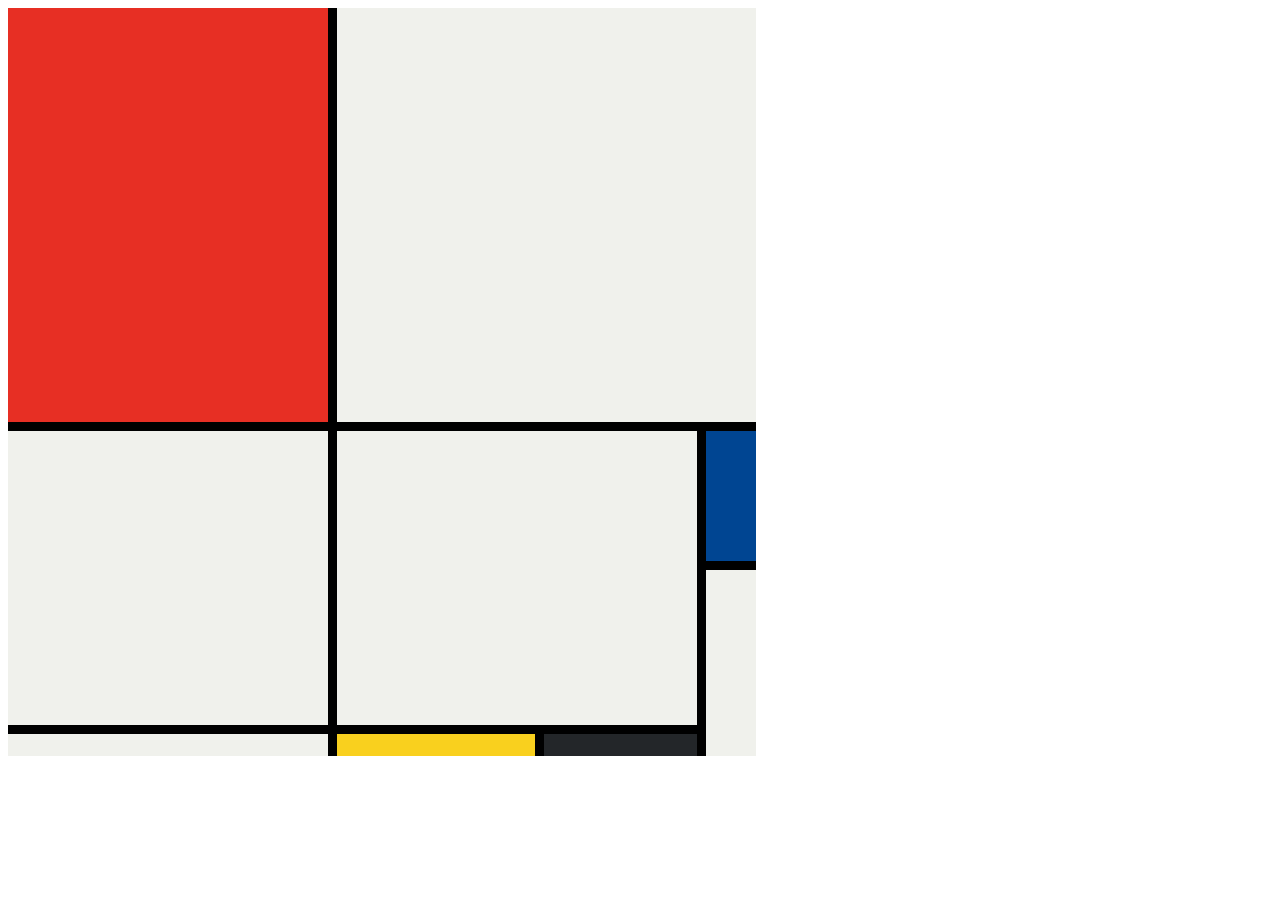
<file: 10.3 Mondrian Project/index.html>
<!DOCTYPE html>
<html lang="en">

<head>
  <meta charset="UTF-8">
  <meta name="viewport" content="width=device-width, initial-scale=1.0">
  <title>Mondrian Project</title>
  <style>
    /* 
    Write your CSS here 
    Gap Colour: #000
    White: #F0F1EC
    Red: #E72F24
    Black: #232629
    Blue: #004592
    Yellow: #F9D01E

    For dimensions, see dimensions.png image.
    HINT: Remember you can't change the properties of grid lines.
    But grid lines are transparent!
    */
    .container{
      display: grid;
      height: 748px;
      width: 748px;
      background-color: black;
      gap: 9px;
      grid-template-columns: 320px 198px 153px 50px;
      grid-template-rows: 414px 130px 155px 22px;
    }

    .item{
      background-color: #F0F1EC;
    }

    .red{
      background-color: #E72F24;
    }

    .white1{
      grid-column-start: 2;
      grid-column-end: 5;
    }

    .white2{
      grid-column-start: 1;
      grid-column-end: 2;
      grid-row-start: 2;
      grid-row-end: 4;
    }

    .white3{
      grid-column-start: 2;
      grid-column-end: 4;
      grid-row-start: 2;
      grid-row-end: 4;
    }

    .blue{
      background-color: #004592;
    }
    
    .white4{
      grid-row: span 2;
    }

    .yellow {
      background-color: #F9D01E;
    }

    .black {
      background-color: #232629;
    }

  </style>
</head>

<body>
  <!-- Write your HTML here -->
  <div class="container">
    <div class="item red"></div>
    <div class="item white1"></div>
    <div class="item white2"></div>
    <div class="item white3"></div>

    <div class="item blue"></div>
    <div class="item white4"></div>

    <div class="item"></div>
    <div class="item yellow"></div>
    <div class="item black"></div>
  </div>

</body>

</html>
</file>
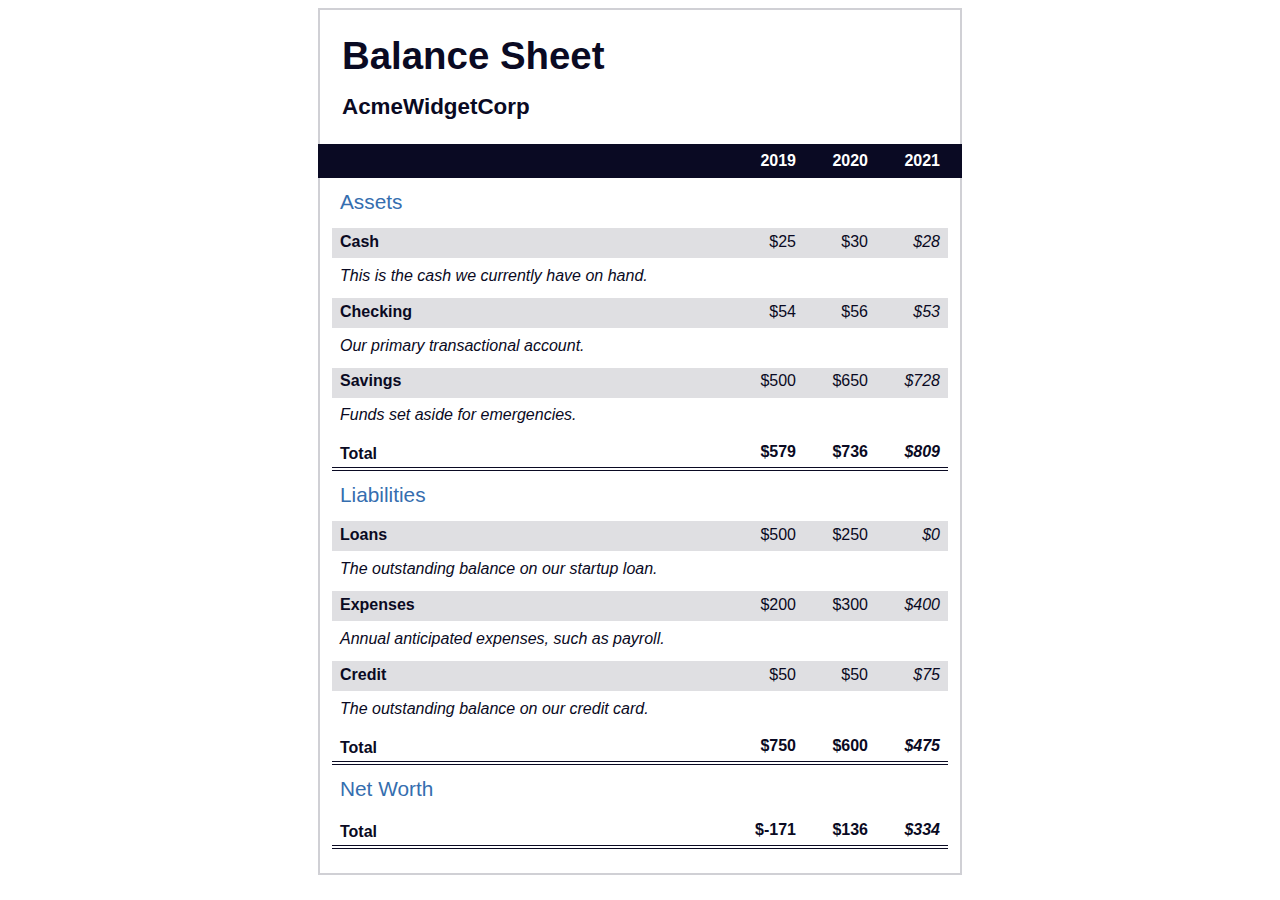
<file: Balance Sheet/index.html>
<!DOCTYPE html>
<html lang="en">
  <head>
    <meta charset="UTF-8">
    <meta name="viewport" content="width=device-width, initial-scale=1.0">
    <title>Balance Sheet</title>
    <link rel="stylesheet" href="./styles.css">
  </head>
  <body>
    <main>
      <section>
        <h1>
          <span class="flex">
            <span>AcmeWidgetCorp</span>
            <span>Balance Sheet</span>
          </span>
        </h1>
        <div id="years" aria-hidden="true">
          <span class="year">2019</span>
          <span class="year">2020</span>
          <span class="year">2021</span>
        </div>
        <div class="table-wrap">
          <table>
            <caption>Assets</caption>
            <thead>
              <tr>
                <td></td>
                <th><span class="sr-only year">2019</span></th>
                <th><span class="sr-only year">2020</span></th>
                <th class="current"><span class="sr-only year">2021</span></th>
              </tr>
            </thead>
            <tbody>
              <tr class="data">
                <th>Cash <span class="description">This is the cash we currently have on hand.</span></th>
                <td>$25</td>
                <td>$30</td>
                <td class="current">$28</td>
              </tr>
              <tr class="data">
                <th>Checking <span class="description">Our primary transactional account.</span></th>
                <td>$54</td>
                <td>$56</td>
                <td class="current">$53</td>
              </tr>
              <tr class="data">
                <th>Savings <span class="description">Funds set aside for emergencies.</span></th>
                <td>$500</td>
                <td>$650</td>
                <td class="current">$728</td>
              </tr>
              <tr class="total">
                <th>Total <span class="sr-only">Assets</span></th>
                <td>$579</td>
                <td>$736</td>
                <td class="current">$809</td>
              </tr>
            </tbody>
          </table>
          <table>
            <caption>Liabilities</caption>
            <thead>
              <tr>
              <td></td>
              <th><span class="sr-only">2019</span></th>
              <th><span class="sr-only">2020</span></th>
              <th><span class="sr-only">2021</span></th>
              </tr>
            </thead>
            <tbody>
              <tr class="data">
                <th>Loans <span class="description">The outstanding balance on our startup loan.</span></th>
                <td>$500</td>
                <td>$250</td>
                <td class="current">$0</td>
              </tr>
              <tr class="data">
                <th>Expenses <span class="description">Annual anticipated expenses, such as payroll.</span></th>
                <td>$200</td>
                <td>$300</td>
                <td class="current">$400</td>
              </tr>
              <tr class="data">
                <th>Credit <span class="description">The outstanding balance on our credit card.</span></th>
                <td>$50</td>
                <td>$50</td>
                <td class="current">$75</td>
              </tr>
              <tr class="total">
                <th>Total <span class="sr-only">Liabilities</span></th>
                <td>$750</td>
                <td>$600</td>
                <td class="current">$475</td>
              </tr>
            </tbody>
          </table>
          <table>
            <caption>Net Worth</caption>
            <thead>
              <tr>
              <td></td>
              <th><span class="sr-only">2019</span></th>
              <th><span class="sr-only">2020</span></th>
              <th><span class="sr-only">2021</span></th>
              </tr>
            </thead>
            <tbody>
              <tr class="total">
                <th>Total <span class="sr-only">Net Worth</span></th>
                <td>$-171</td>
                <td>$136</td>
                <td class="current">$334</td>
              </tr>
            </tbody>
          </table>
        </div>
      </section>
    </main>
  </body>
</html>
</file>
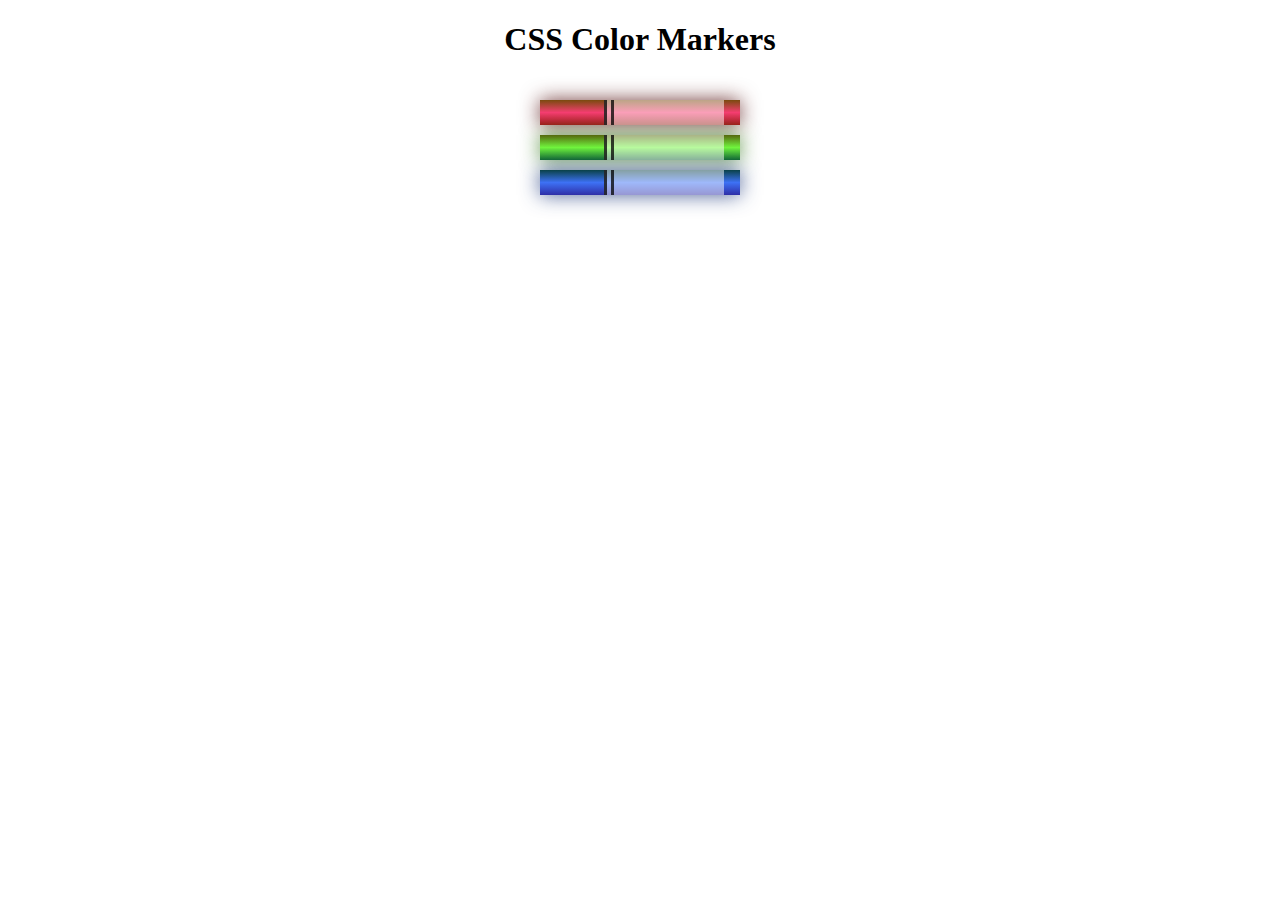
<file: Color game/index.html>
<!DOCTYPE html>
<html lang="en">
  <head>
    <meta charset="utf-8">
    <meta http-equiv="X-UA-Compatible" content="IE=edge">
    <meta name="viewport" content="width=device-width, initial-scale=1.0">
    <title>Colored Markers</title>
    <link rel="stylesheet" href="styles.css">
  </head>
  <body>
    <h1>CSS Color Markers</h1>
    <div class="container">
      <div class="marker red">
        <div class="cap"></div>
        <div class="sleeve"></div>
      </div>
      <div class="marker green">
        <div class="cap"></div>
        <div class="sleeve"></div>
      </div>
      <div class="marker blue">
        <div class="cap"></div>
        <div class="sleeve"></div>
      </div>
    </div>
  </body>
</html>
</file>
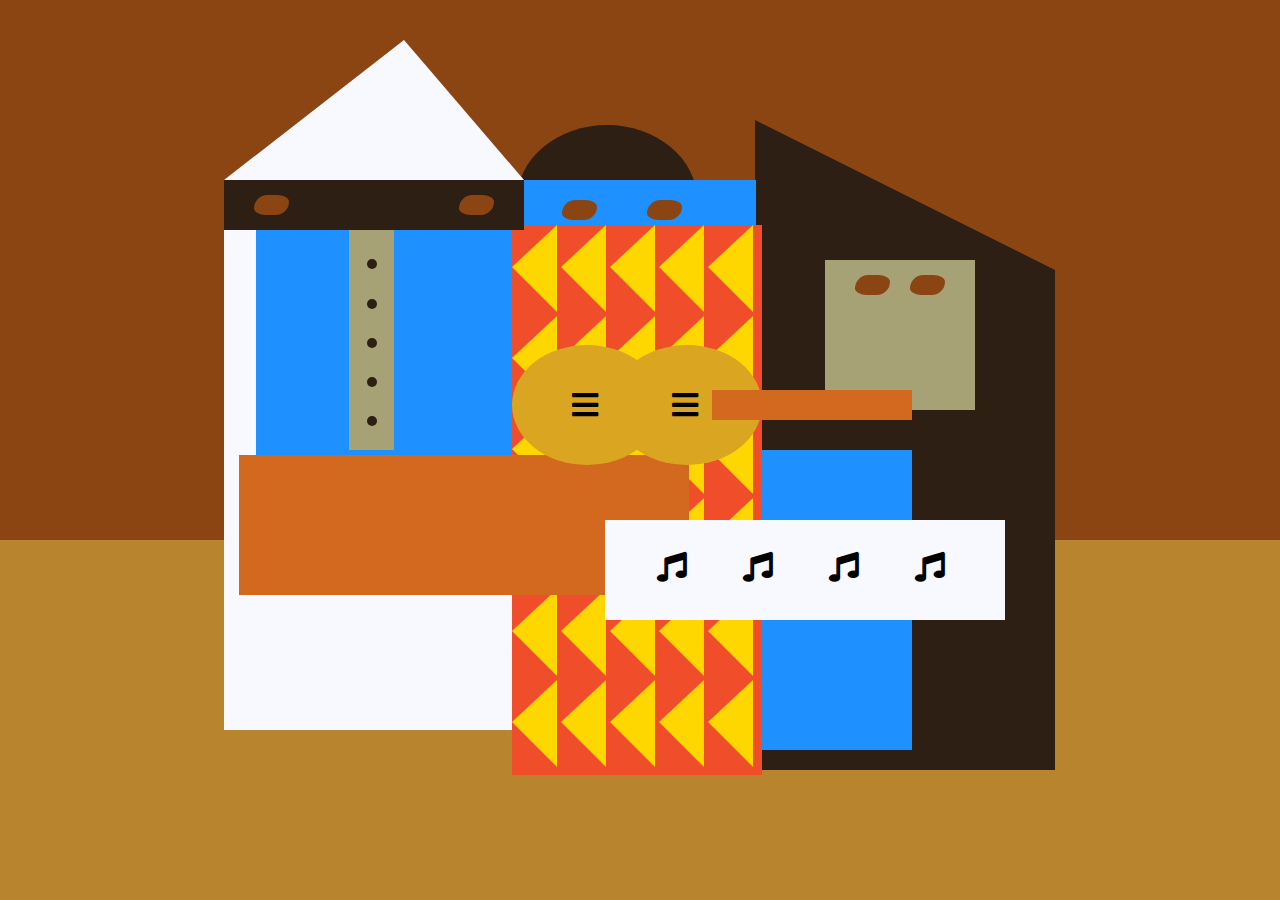
<file: picasso-painting/index.html>
<!DOCTYPE html>
<html lang="en">
  <head>
    <meta charset="utf-8">
    <title>Picasso Painting</title>
    <link rel="stylesheet" href="./styles.css" />
    <link rel="stylesheet" href="https://use.fontawesome.com/releases/v5.8.2/css/all.css">
  </head>
  <body>
    <div id="back-wall"></div>
    <div class="characters">
      <div id="offwhite-character">
        <div id="white-hat"></div>
        <div id="black-mask">
          <div class="eyes left"></div>
          <div class="eyes right"></div>
        </div>
        <div id="gray-instrument">
          <div class="black-dot"></div>
          <div class="black-dot"></div>
          <div class="black-dot"></div>
          <div class="black-dot"></div>
          <div class="black-dot"></div>
        </div>
        <div id="tan-table"></div>
      </div>
      <div id="black-character">
        <div id="black-hat"></div>
        <div id="gray-mask">
          <div class="eyes left"></div>
          <div class="eyes right"></div>
        </div>
        <div id="white-paper">
          <i class="fas fa-music"></i>
          <i class="fas fa-music"></i>
          <i class="fas fa-music"></i>
          <i class="fas fa-music"></i>
        </div>
      </div>
      <div class="blue" id="blue-left"></div>
      <div class="blue" id="blue-right"></div>
      <div id="orange-character">
        <div id="black-round-hat"></div>
        <div id="eyes-div">
          <div class="eyes left"></div>
          <div class="eyes right"></div>
        </div>
        <div id="triangles">
          <div class="triangle"></div>
          <div class="triangle"></div>
          <div class="triangle"></div>
          <div class="triangle"></div>
          <div class="triangle"></div>
          <div class="triangle"></div>
          <div class="triangle"></div>
          <div class="triangle"></div>
          <div class="triangle"></div>
          <div class="triangle"></div>
          <div class="triangle"></div>
          <div class="triangle"></div>
          <div class="triangle"></div>
          <div class="triangle"></div>
          <div class="triangle"></div>
          <div class="triangle"></div>
          <div class="triangle"></div>
          <div class="triangle"></div>
          <div class="triangle"></div>
          <div class="triangle"></div>
          <div class="triangle"></div>
          <div class="triangle"></div>
          <div class="triangle"></div>
          <div class="triangle"></div>
          <div class="triangle"></div>
          <div class="triangle"></div>
          <div class="triangle"></div>
          <div class="triangle"></div>
          <div class="triangle"></div>
          <div class="triangle"></div>
        </div>
        <div id="guitar">
          <div class="guitar" id="guitar-left">
            <i class="fas fa-bars"></i>
          </div>
          <div class="guitar" id="guitar-right">
            <i class="fas fa-bars"></i>
          </div>
          <div id="guitar-neck"></div>
        </div>
      </div>
    </div>
  </body>
</html>
</file>
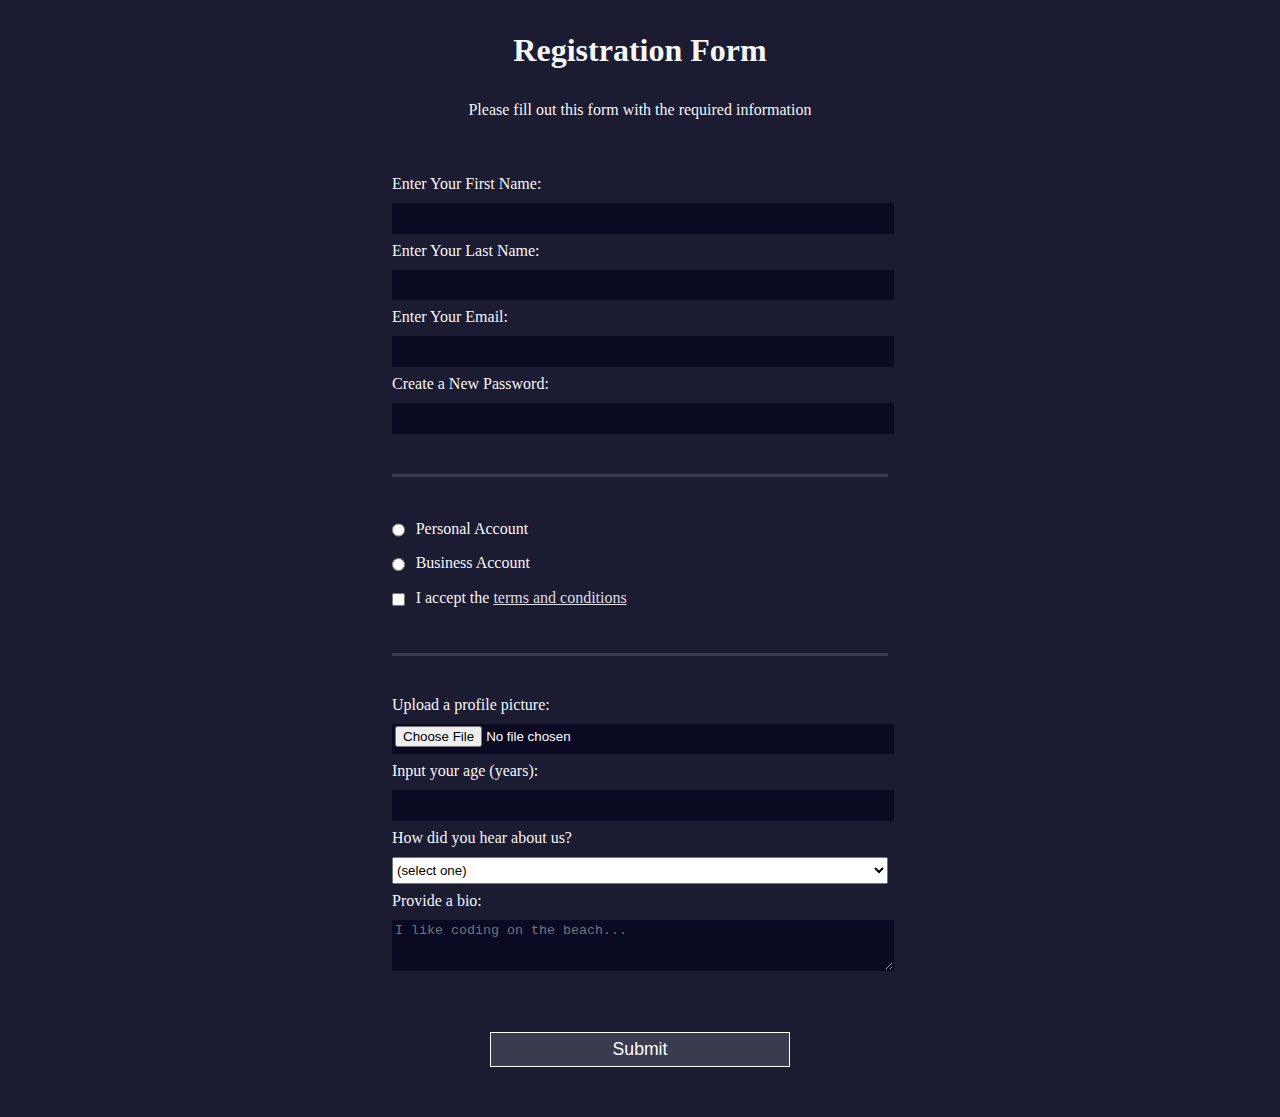
<file: Registration form/index.html>
<!DOCTYPE html>
<html lang="en">
  <head>
    <meta charset="UTF-8">
    <meta http-equiv="X-UA-Compatible" content="IE=edge">
    <meta name="viewport" content="width=device-width, initial-scale=1.0">
    <title>Registration Form</title>
    <link rel="stylesheet" href="styles.css" />
  </head>
  <body>
    <h1>Registration Form</h1>
    <p>Please fill out this form with the required information</p>
    <form method="post" action='https://register-demo.freecodecamp.org'>
      <fieldset>
        <label for="first-name">Enter Your First Name: <input id="first-name" name="first-name" type="text" required /></label>
        <label for="last-name">Enter Your Last Name: <input id="last-name" name="last-name" type="text" required /></label>
        <label for="email">Enter Your Email: <input id="email" name="email" type="email" required /></label>
        <label for="new-password">Create a New Password: <input id="new-password" name="new-password" type="password" pattern="[a-z0-5]{8,}" required /></label>
      </fieldset>
      <fieldset>
        <label for="personal-account"><input id="personal-account" type="radio" name="account-type" class="inline" /> Personal Account</label>
        <label for="business-account"><input id="business-account" type="radio" name="account-type" class="inline" /> Business Account</label>
        <label for="terms-and-conditions">
          <input id="terms-and-conditions" type="checkbox" required name="terms-and-conditions" class="inline" /> I accept the <a href="https://www.freecodecamp.org/news/terms-of-service/">terms and conditions</a>
        </label>
      </fieldset>
      <fieldset>
        <label for="profile-picture">Upload a profile picture: <input id="profile-picture" type="file" name="file" /></label>
        <label for="age">Input your age (years): <input id="age" type="number" name="age" min="13" max="120" /></label>
        <label for="referrer">How did you hear about us?
          <select id="referrer" name="referrer">
            <option value="">(select one)</option>
            <option value="1">freeCodeCamp News</option>
            <option value="2">freeCodeCamp YouTube Channel</option>
            <option value="3">freeCodeCamp Forum</option>
            <option value="4">Other</option>
          </select>
        </label>
        <label for="bio">Provide a bio:
          <textarea id="bio" name="bio" rows="3" cols="30" placeholder="I like coding on the beach..."></textarea>
        </label>
      </fieldset>
      <input type="submit" value="Submit" />
    </form>
  </body>
</html>
</file>
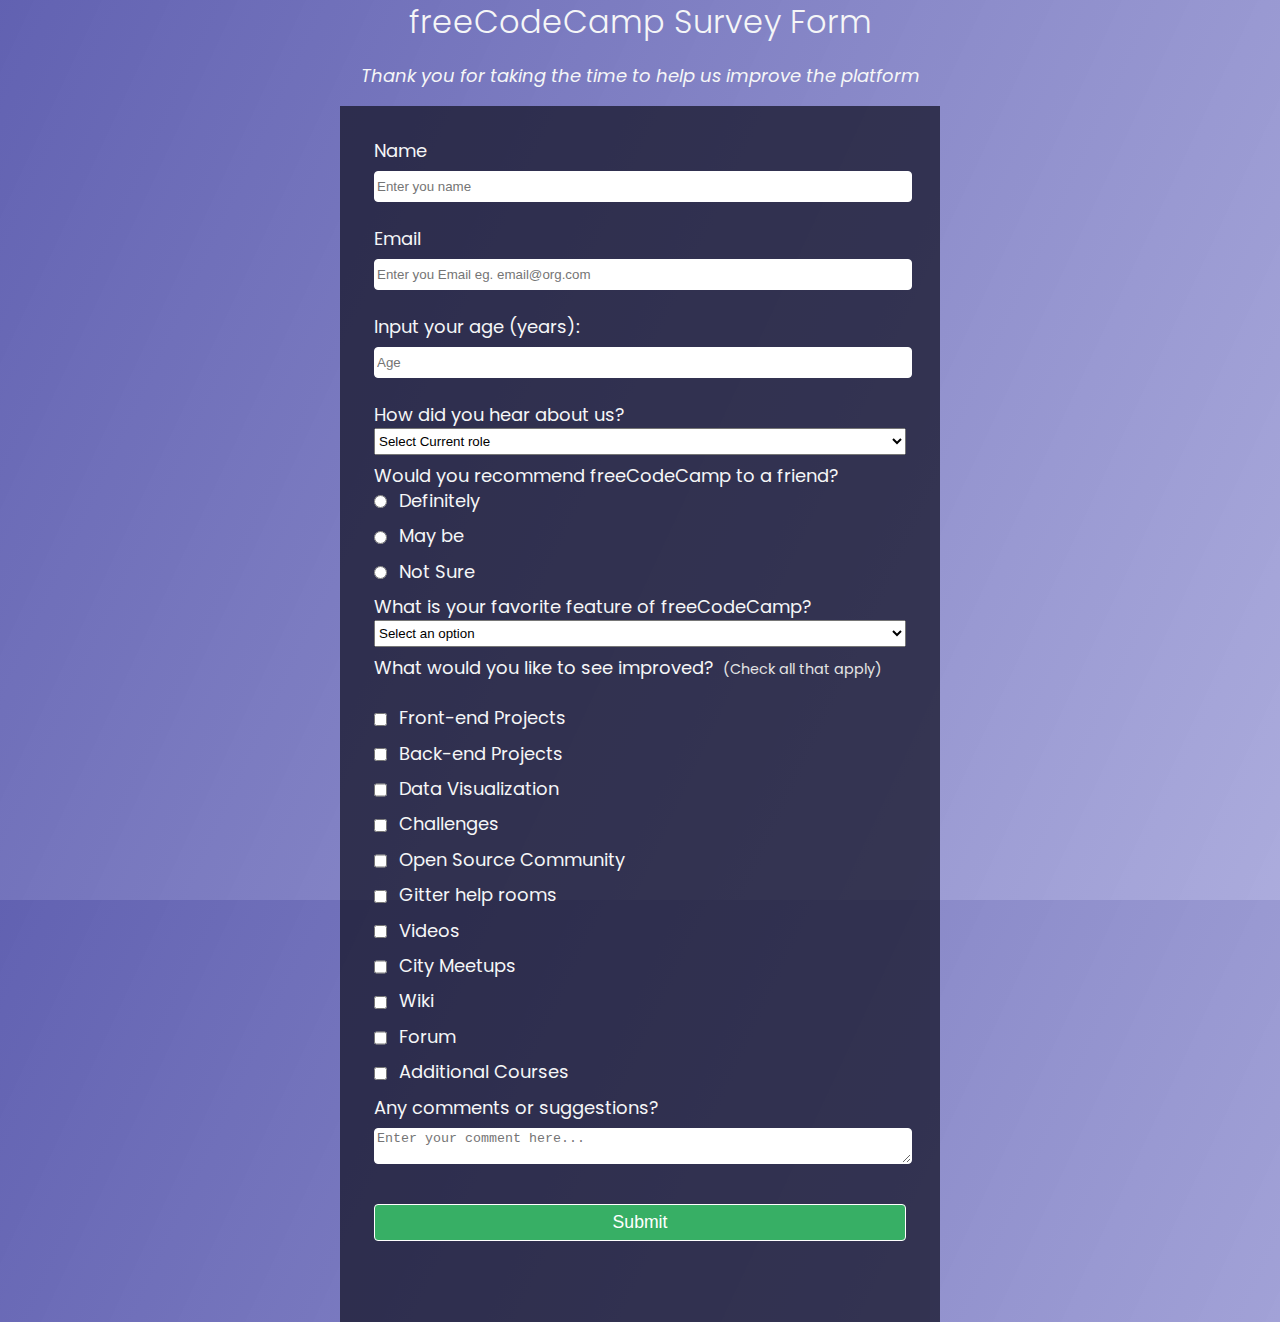
<file: Survey Form/index.html>
<!DOCTYPE html>
<html lang="en">
  <head>
    <meta charset="UTF-8">
    <meta http-equiv="X-UA-Compatible" content="IE=edge">
    <meta name="viewport" content="width=device-width, initial-scale=1.0">
    <title>Survey Form</title>
    <link rel="stylesheet" href="styles.css" />
  </head>
  <body>
    <!-- <img src="\Survey Form\images\survey-form-background.jpeg" alt="image"> -->
    <h1 id="title">freeCodeCamp Survey Form</h1>
    <p id="description">Thank you for taking the time to help us improve the platform</p>
    <form method="post" action='https://register-demo.freecodecamp.org' id="survey-form">
      <fieldset>
        <label for="name" id="name-label">Name <input id="name" name="name" type="text" placeholder="Enter you name" required /></label>
        <label for="email" id="email-label">Email <input id="email" name="email" type="email" placeholder="Enter you Email eg. email@org.com" required /></label>
        <label for="number" id="number-label">Input your age (years): <input id="number" type="number" name="number" min="13" max="120" placeholder="Age" /></label>
        <label for="referrer">How did you hear about us?
          <select id="dropdown" name="dropdown">
            <option value="">Select Current role</option>
            <option value="1">Student</option>
            <option value="2">Full Time Job</option>
            <option value="3">Full Time Learner</option>
            <option value="4">Prefer Not to Say</option>
            <option value="5">Other</option>
          </select>
        </label>

        <label for="definitely">Would you recommend freeCodeCamp to a friend? <br><input id="definitely" value="definitely" type="radio" name="recommend" class="inline" /> Definitely</label>
        <label for="maybe"><input id="maybe" type="radio" name="recommend" value="maybe" class="inline" /> May be</label>
        <label for="not sure"><input id="not-sure" value="not-sure" type="radio" name="recommend" class="inline" /> Not Sure</label>
      <label for="referrer">What is your favorite feature of freeCodeCamp?
        <select id="dropdown2" name="dropdown2">
          <option value="">Select an option</option>
          <option value="1">Challenges</option>
          <option value="2">Projects</option>
          <option value="3">Community</option>
          <option value="4">Open Source</option>
        </select>
      </label>

      <label for="prefer"> What would you like to see improved? <span class="clue">(Check all that apply)</span> <br><br>
        <input type="checkbox" value="front-end-Projects" name="prefer" class="inline" /> Front-end Projects</a>
      </label>
      <label for="prefer">
        <input type="checkbox" value="back-end-Projects" name="prefer" class="inline" /> Back-end Projects</a>
      </label>
      <label for="prefer">
        <input type="checkbox" value="data-visualization" name="prefer" class="inline" /> Data Visualization</a>
      </label>
      <label for="prefer">
        <input type="checkbox" value="challenges" name="prefer" class="inline" /> Challenges</a>
      </label>
      <label for="prefer">
        <input type="checkbox" value="open-source-community"name="prefer" class="inline" /> Open Source Community</a>
      </label>
      <label for="prefer">
        <input type="checkbox" value="gitter-help-rooms" name="prefer" class="inline" /> Gitter help rooms</a>
      </label>
      <label for="prefer">
        <input type="checkbox" value="videos" name="prefer" class="inline" /> Videos</a>
      </label>
      <label for="prefer">
        <input type="checkbox" value="city-meetups" name="prefer" class="inline" /> City Meetups</a>
      </label>
      <label for="prefer">
        <input type="checkbox" value="wiki" name="prefer" class="inline" /> Wiki</a>
      </label>
      <label for="prefer">
        <input type="checkbox" value="forum" name="prefer" class="inline" /> Forum</a>
      </label>
      <label for="prefer">
        <input type="checkbox" value="additional-courses" name="prefer" class="inline" /> Additional Courses</a>
      </label>

      <label for="comment">Any comments or suggestions?
        <textarea id="comment" name="comment" placeholder="Enter your comment here..."></textarea>
      </label>

      <input type="submit" id="submit" value="Submit" />


      </fieldset>

    </form>
  </body>
</file>
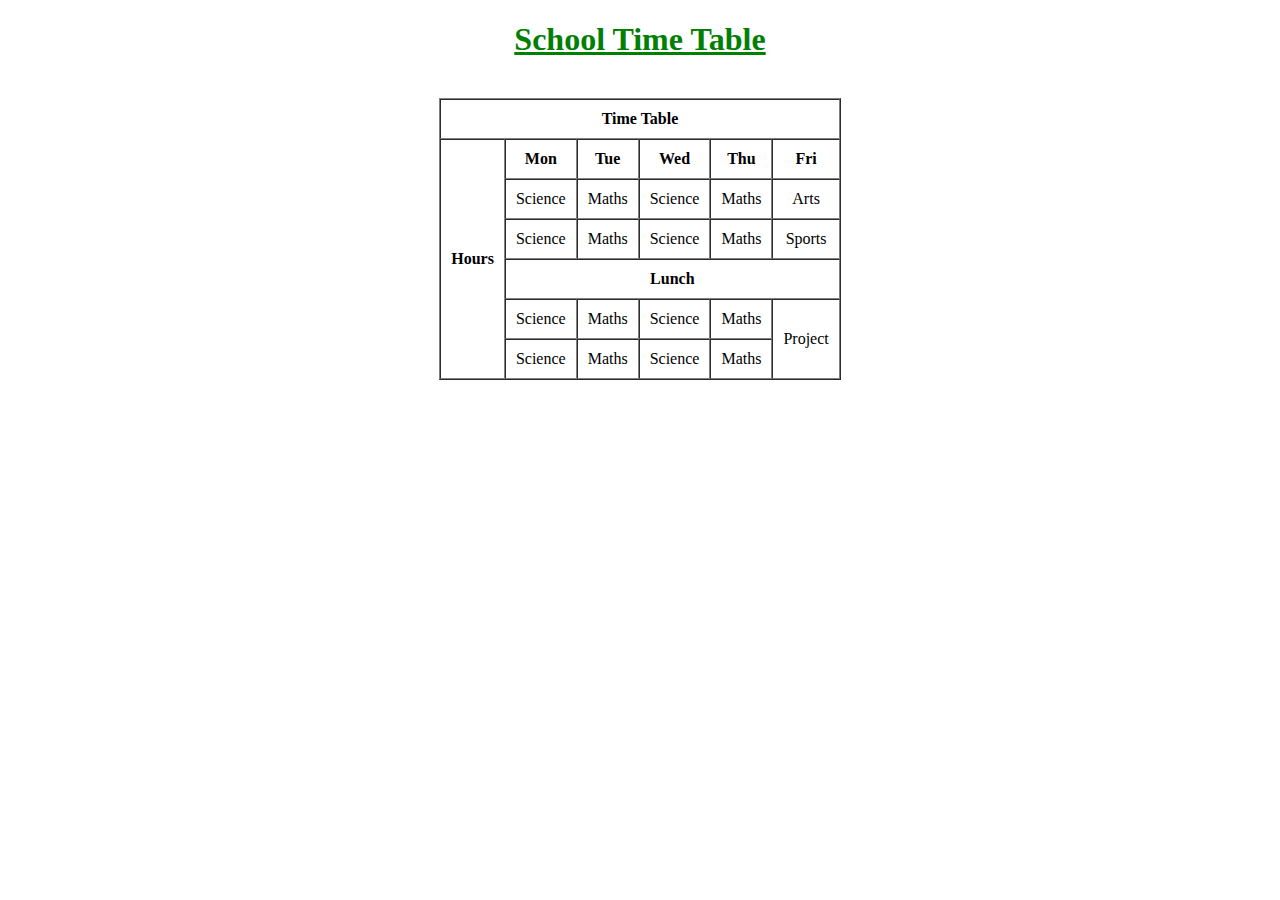
<file: Table in HTML/index.html>
<!DOCTYPE html>
<html lang="en">
<head>
    <meta charset="UTF-8">
    <meta http-equiv="X-UA-Compatible" content="IE=edge">
    <meta name="viewport" content="width=device-width, initial-scale=1.0">
    <title>School time table</title>
    <link rel="stylesheet" href="style.css">
</head>
<body>
    <!-- Creating a School Time Table -->
<h1>School Time Table</h1>
<br>
<center>
<table border="1" cellspacing="0" cellpadding="10" style="text-align: center">
  <tr>
    <th colspan="6">Time Table</th>
  </tr>
  
  <tr>
    <th rowspan="6">Hours</th>
    <th>Mon</th>
    <th>Tue</th>
    <th>Wed</th>
    <th>Thu</th>
    <th>Fri</th>
  </tr>
  
  <tr>
    <td>Science</td>
    <td>Maths</td>
    <td>Science</td>
    <td>Maths</td>
    <td>Arts</td>
  </tr>
  
  <tr>
    <td>Science</td>
    <td>Maths</td>
    <td>Science</td>
    <td>Maths</td>
    <td>Sports</td>
  </tr>
  
  <tr>
    <th colspan="5">Lunch</th>
  </tr>
  
  <tr>
    <td>Science</td>
    <td>Maths</td>
    <td>Science</td>
    <td>Maths</td>
    <td rowspan="2">Project</td>
  </tr>
  
  <tr>
    <td>Science</td>
    <td>Maths</td>
    <td>Science</td>
    <td>Maths</td>
  </tr>
</table> 
</center>
</body>
</html>
</file>
<file: Balance Sheet/styles.css>
span[class~="sr-only"] {
    border: 0 !important;
    clip: rect(1px, 1px, 1px, 1px) !important;
    clip-path: inset(50%) !important;
    -webkit-clip-path: inset(50%) !important;
    height: 1px !important;
    width: 1px !important;
    position: absolute !important;
    overflow: hidden !important;
    white-space: nowrap !important;
    padding: 0 !important;
    margin: -1px !important;
  }
  
  html {
    box-sizing: border-box;
  }
  
  body {
    font-family: sans-serif;
    color: #0a0a23;
  }
  
  h1 {
    max-width: 37.25rem;
    margin: 0 auto;
    padding: 1.5rem 1.25rem;
  }
  
  h1 .flex {
    display: flex;
    flex-direction: column-reverse;
    gap: 1rem;
  }
  
  h1 .flex span:first-of-type {
    font-size: 0.7em;
  }
  
  h1 .flex span:last-of-type {
    font-size: 1.2em;
  }
  
  section {
    max-width: 40rem;
    margin: 0 auto;
    border: 2px solid #d0d0d5;
  }
  
  #years {
    display: flex;
    justify-content: flex-end;
    position: sticky;
    top: 0;
    background: #0a0a23;
    color: #fff;
    z-index: 999;
    padding: 0.5rem calc(1.25rem + 2px) 0.5rem 0;
    margin: 0 -2px;
  }
  
  #years span[class] {
    font-weight: bold;
    width: 4.5rem;
    text-align: right;
  }
  
  .table-wrap {
    padding: 0 0.75rem 1.5rem 0.75rem;
  }
  
  table {
    border-collapse: collapse;
    border: 0;
    width: 100%;
    position: relative;
    margin-top: 3rem;
  }
  
  table caption {
    color: #356eaf;
    font-size: 1.3em;
    font-weight: normal;
    position: absolute;
    top: -2.25rem;
    left: 0.5rem;
  }
  
  tbody td {
    width: 100vw;
    min-width: 4rem;
    max-width: 4rem;
  }
  
  tbody th {
    width: calc(100% - 12rem);
  }
  
  tr[class="total"] {
    border-bottom: 4px double #0a0a23;
    font-weight: bold;
  }
  
  tr[class="total"] th {
    text-align: left;
    padding: 0.5rem 0 0.25rem 0.5rem;
  }
  
  tr.total td {
    text-align: right;
    padding: 0 0.25rem;
  }
  
  tr.total td:nth-of-type(3) {
    padding-right: 0.5rem;
  }
  
  tr.total:hover {
    background-color: #99c9ff;
  }
  
  td.current {
    font-style: italic;
  }
  
  tr.data {
    background-image: linear-gradient(to bottom, #dfdfe2 1.845rem, white 1.845rem);
  }
  
  tr.data th {
    text-align: left;
    padding-top: 0.3rem;
    padding-left: 0.5rem;
  }
  
  tr.data th .description {
    display: block;
    font-weight: normal;
    font-style: italic;
    padding: 1rem 0 0.75rem;
    margin-right: -13.5rem;
  }
  
  tr.data td {
    vertical-align: top;
    padding: 0.3rem 0.25rem 0;
    text-align: right;
  }
  
  tr.data td:last-of-type{
    padding-right: 0.5rem;
  }
</file>
<file: Color game/styles.css>
h1 {
    text-align: center;
  }
  
  .container {
    background-color: rgb(255, 255, 255);
    padding: 10px 0;
  }
  
  .marker {
    width: 200px;
    height: 25px;
    margin: 10px auto;
  }
  
  .cap {
    width: 60px;
    height: 25px;
  }
  
  .sleeve {
    width: 110px;
    height: 25px;
    background-color: rgba(255, 255, 255, 0.5);
    border-left: 10px double rgba(0, 0, 0, 0.75);
  }
  
  .cap, .sleeve {
    display: inline-block;
  }
  
  .red {
    background: linear-gradient(rgb(122, 74, 14), rgb(245, 62, 113), rgb(162, 27, 27));
    box-shadow: 0 0 20px 0 rgba(83, 14, 14, 0.8);
  }
  
  .green {
    background: linear-gradient(#55680D, #71F53E, #116C31);
    box-shadow: 0 0 20px 0 #3B7E20CC;
  }
  
  .blue {
    background: linear-gradient(hsl(186, 76%, 16%), hsl(223, 90%, 60%), hsl(240, 56%, 42%));
    box-shadow: 0 0 20px 0 hsl(223, 59%, 31%, 0.8);
  }
</file>
<file: picasso-painting/styles.css>
body {
    background-color: rgb(184, 132, 46);
  }
  
  #back-wall {
    background-color: #8B4513;
    width: 100%;
    height: 60%;
    position: absolute;
    top: 0;
    left: 0;
    z-index: -1;
  }
  
  #offwhite-character {
    width: 300px;
    height: 550px;
    background-color: GhostWhite;
    position: absolute;
    top: 20%;
    left: 17.5%;
  }
  
  #white-hat {
    width: 0;
    height: 0;
    border-style: solid;
    border-width: 0 120px 140px 180px;
    border-top-color: transparent;
    border-right-color: transparent;
    border-bottom-color: GhostWhite;
    border-left-color: transparent;
    position: absolute;
    top: -140px;
    left: 0;
  }
  
  #black-mask {
    width: 100%;
    height: 50px;
    background-color: rgb(45, 31, 19);
    position: absolute;
    top: 0;
    left: 0;
    z-index: 1;
  }
  
  #gray-instrument {
    width: 15%;
    height: 40%;
    background-color: rgb(167, 162, 117);
    position: absolute;
    top: 50px;
    left: 125px;
    z-index: 1;
  }
  
  .black-dot {
    width: 10px;
    height: 10px;
    background-color: rgb(45, 31, 19);
    border-radius: 50%;
    display: block;
    margin: auto;
    margin-top: 65%;
  }
  
  #tan-table {
    width: 450px;
    height: 140px;
    background-color: #D2691E;
    position: absolute;
    top: 275px;
    left: 15px;
    z-index: 1;
  }
  
  #black-character {
    width: 300px;
    height: 500px;
    background-color: rgb(45, 31, 19);
    position: absolute;
    top: 30%;
    left: 59%;
  }
  
  #black-hat {
    width: 0;
    height: 0;
    border-style: solid;
    border-width: 150px 0 0 300px;
    border-top-color: transparent;
    border-right-color: transparent;
    border-bottom-color: transparent;
    border-left-color: rgb(45, 31, 19);
    position: absolute;
    top: -150px;
    left: 0;
  }
  
  #gray-mask {
    width: 150px;
    height: 150px;
    background-color: rgb(167, 162, 117);
    position: absolute;
    top: -10px;
    left: 70px;
  }
  
  #white-paper {
    width: 400px;
    height: 100px;
    background-color: GhostWhite;
    position: absolute;
    top: 250px;
    left: -150px;
    z-index: 1;
  }
  
  .fa-music {
    display: inline-block;
    margin-top: 8%;
    margin-left: 13%;
  }
  
  .blue {
    background-color: #1E90FF;
  }
  
  #blue-left {
    width: 500px;
    height: 300px;
    position: absolute;
    top: 20%;
    left: 20%;
  }
  
  #blue-right {
    width: 400px;
    height: 300px;
    position: absolute;
    top: 50%;
    left: 40%;
  }
  
  #orange-character {
    width: 250px;
    height: 550px;
    background-color: rgb(240, 78, 42);
    position: absolute;
    top: 25%;
    left: 40%;
  }
  
  #black-round-hat {
    width: 180px;
    height: 150px;
    background-color: rgb(45, 31, 19);
    border-radius: 50%;
    position: absolute;
    top: -100px;
    left: 5px;
    z-index: -1;
  }
  
  #eyes-div {
    width: 180px;
    height: 50px;
    position: absolute;
    top: -40px;
    left: 20px;
    z-index: 3;
  }
  
  #triangles {
    width: 250px;
    height: 550px;
  }
  
  .triangle {
    width: 0;
    height: 0;
    border-style: solid;
    border-width: 42px 45px 45px 0;
    border-top-color: transparent;
    border-right-color: Gold; /* yellow */
    border-bottom-color: transparent;
    border-left-color: transparent;
    display: inline-block;
  }
  
  #guitar {
    width: 100%;
    height: 100px;
    position: absolute;
    top: 120px;
    left: 0px;
    z-index: 3;
  }
  
  .guitar {
    width: 150px;
    height: 120px;
    background-color: Goldenrod;
    border-radius: 50%;
  }
  
  #guitar-left {
    position: absolute;
    left: 0px;
  }
  
  #guitar-right {
    position: absolute;
    left: 100px;
  }
  
  .fa-bars {
    display: block;
    margin-top: 30%;
    margin-left: 40%;
  }
  
  #guitar-neck {
    width: 200px;
    height: 30px;
    background-color: #D2691E;
    position: absolute;
    top: 45px;
    left: 200px;
    z-index: 3;
  }
  
  .eyes {
    width: 35px;
    height: 20px;
    background-color: #8B4513;
    border-radius: 20px 50%;
  }
  
  .right {
    position: absolute;
    top: 15px;
    right: 30px;
  }
  
  .left {
    position: absolute;
    top: 15px;
    left: 30px;
  }
  
  .fas{
    font-size: 30px;
  }
</file>
<file: Registration form/styles.css>
body {
    width: 100%;
    height: 100vh;
    margin: 0;
    background-color: #1b1b32;
    color: #f5f6f7;
    font-family: Tahoma;
    font-size: 16px;
  }
  
  h1, p {
    margin: 1em auto;
    text-align: center;
  }
  
  form {
    width: 60vw;
    max-width: 500px;
    min-width: 300px;
    margin: 0 auto;
    padding-bottom: 2em;
  }
  
  fieldset {
    border: none;
    padding: 2rem 0;
    border-bottom: 3px solid #3b3b4f;
  }
  
  fieldset:last-of-type {
    border-bottom: none;
  }
  
  label {
    display: block;
    margin: 0.5rem 0;
  }
  
  input,
  textarea,
  select {
    margin: 10px 0 0 0;
    width: 100%;
    min-height: 2em;
  }
  
  input, textarea {
    background-color: #0a0a23;
    border: 1px solid #0a0a23;
    color: #ffffff;
  }
  
  .inline {
    width: unset;
    margin: 0 0.5em 0 0;
    vertical-align: middle;
  }
  
  input[type="submit"] {
    display: block;
    width: 60%;
    margin: 1em auto;
    height: 2em;
    font-size: 1.1rem;
    background-color: #3b3b4f;
    border-color: white;
    min-width: 300px;
  }
  
  input[type="file"] {
    padding: 1px 2px;
  }

  a{
    color: #dfdfe2;
  }
</file>
<file: Survey Form/styles.css>
@import url('https://fonts.googleapis.com/css?family=Poppins:200i,400&display=swap');

body {
    width: 100%;
    height: 100vh;
    margin: 0;
    background-image: linear-gradient(
      115deg,
      rgba(58, 58, 158, 0.8),
      rgba(136, 136, 206, 0.7)
    ),url("https://cdn.freecodecamp.org/testable-projects-fcc/images/survey-form-background.jpeg");
    color: #f5f6f7;
    font-family: 'Poppins', sans-serif;
    font-size: 1rem;
    font-weight: 400;
    line-height: 1.4;
  }
   

  #title{
    margin-top: 2rem;
    font-weight: 300;
    margin: auto;
    text-align: center;
  }

  #description{
    /* margin: 1em auto; */
    padding: -10em;
    text-align: center;
    font-style: italic;
    font-size: 1.125rem;
  }

  form {
    width: 90vw;
    max-width: 600px;
    min-width: 500px;
    margin: 0 auto;
    padding-bottom: 2em;
    background-color: rgb(27, 27, 50, 0.8);
  }
  
  fieldset {
    border: none;
    padding: 2rem 2rem;
  }
  
  label {
    display: block;
    font-size: 1.125rem;
    margin-bottom: 0.5rem;
  }
  
  input,
  textarea,
  select {
    margin: 0;
    width: 100%;
    height: 100%;
    min-height: 2em;
  }
  
  input, textarea {
    background-color: white;
    border: 1px solid white;
    color: #ffffff;
    margin-top: 0.5rem;
    margin-bottom: 1rem;
    border-radius: 0.25rem;
  }
  
  .inline {
    width: unset;
    margin: 0 0.5em 0 0;
    vertical-align: middle;
  }
  
  input[type="submit"] {
    display: block;
    width: 100%;
    margin: 1em auto;
    height: 2.1em;
    font-size: 1.1rem;
    background-color: #37af65;
    min-width: 400px;
    cursor: pointer;
  }
  
  input[type="file"] {
    padding: 1px 2px;
  }

  .clue {
    margin-left: 0.25rem;
    font-size: 0.9rem;
    color: #e4e4e4;
  }
</file>
<file: Table in HTML/style.css>
h1{
    color : Green;
    text-align: center;
    text-decoration: underline;
  }
</file>
